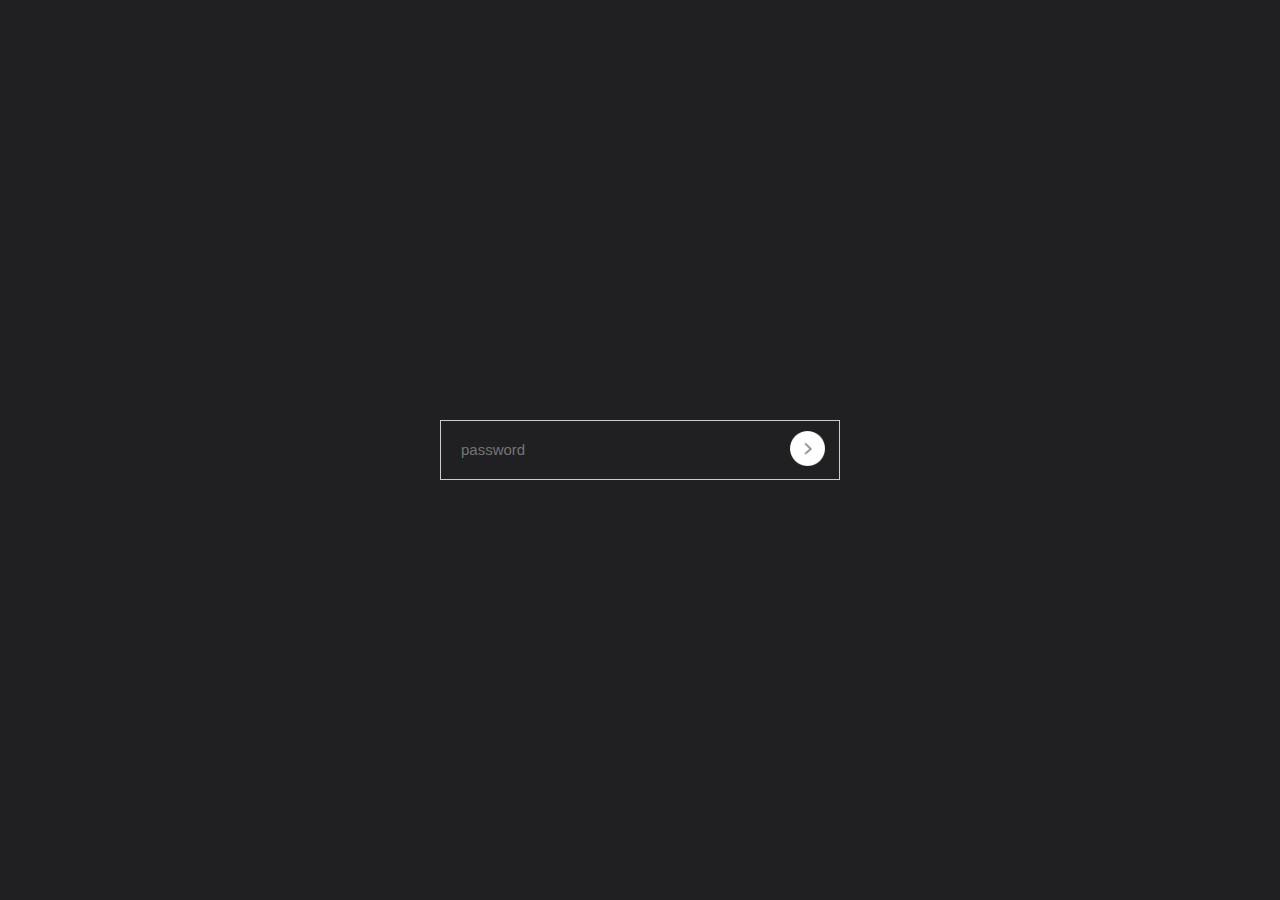
<file: Password-Strength/index.html>
<!DOCTYPE html>
<html lang="en">
<head>
    <meta charset="UTF-8">
    <meta name="viewport" content="width=device-width, initial-scale=1.0">
    <link rel="stylesheet" href="style.css">
    <title>Password-Strength</title>
</head>
<body>
    <div class="container">
        <div class="input-box">
            <input type="password" id="Password" placeholder="password">
            <button type="submit"><img src="arrow.png"></button>
            <p id="message">Password is <span id="strength"></span></p>
        </div>
    </div>

    <script>

        var pass = document.getElementById("Password");
        var msg = document.getElementById("message");
        var str = document.getElementById("strength");

        pass.addEventListener("input", () => {
            
            if(pass.value.length > 0){
                msg.style.display = "block";
            }
            else{
                msg.style.display = "none";
            }

            if(pass.value.length < 4){
                str.innerHTML = "weak";
                pass.style.borderColor = "#ff5925";
                msg.style.color = "#ff5925";
            }
            else if(pass.value.length >= 4 && pass.value.length < 8){
                str.innerHTML = "medium";
                pass.style.borderColor = "yellow";
                msg.style.color = "yellow";
            }
            else if(pass.value.length >= 8){
                str.innerHTML = "strong";
                pass.style.borderColor = "#26d730";
                msg.style.color = "#26d730";
            }
        });
        

    </script>
</body>
</html>
</file>
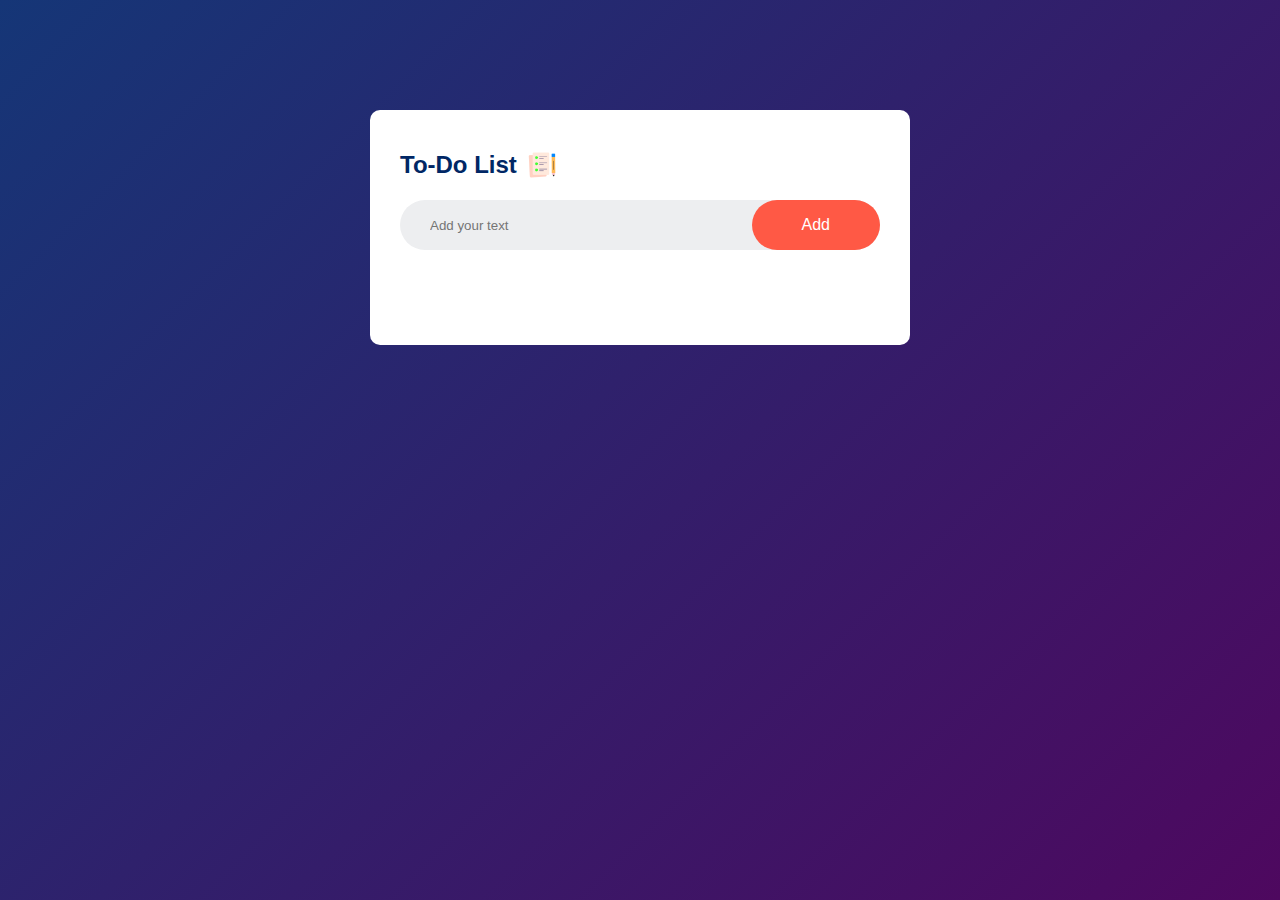
<file: To-Do List/index.html>
<!DOCTYPE html>
<html lang="en">
<head>
    <meta charset="UTF-8">
    <meta name="viewport" content="width=device-width, initial-scale=1.0">
    <title>To Do list App</title>
    <link rel="stylesheet" href="style.css">
</head>
<body>
    
    <div class="container">
        <div class="todo-app">
            <h2>To-Do List <img src="images/icon.png"></h2>
            <div class="row">
                <input type="text" id="input-box" placeholder="Add your text">
                <button onclick="addTask()">Add</button>
            </div>
            <ul id="list-container">
                <!-- <li class = "checked">Task 1</li>
                <li>Task 2</li>
                <li>Task 3</li> -->
            </ul>
        </div>
    </div>
    <script src="script.js"></script>
</body>
</html>
</file>
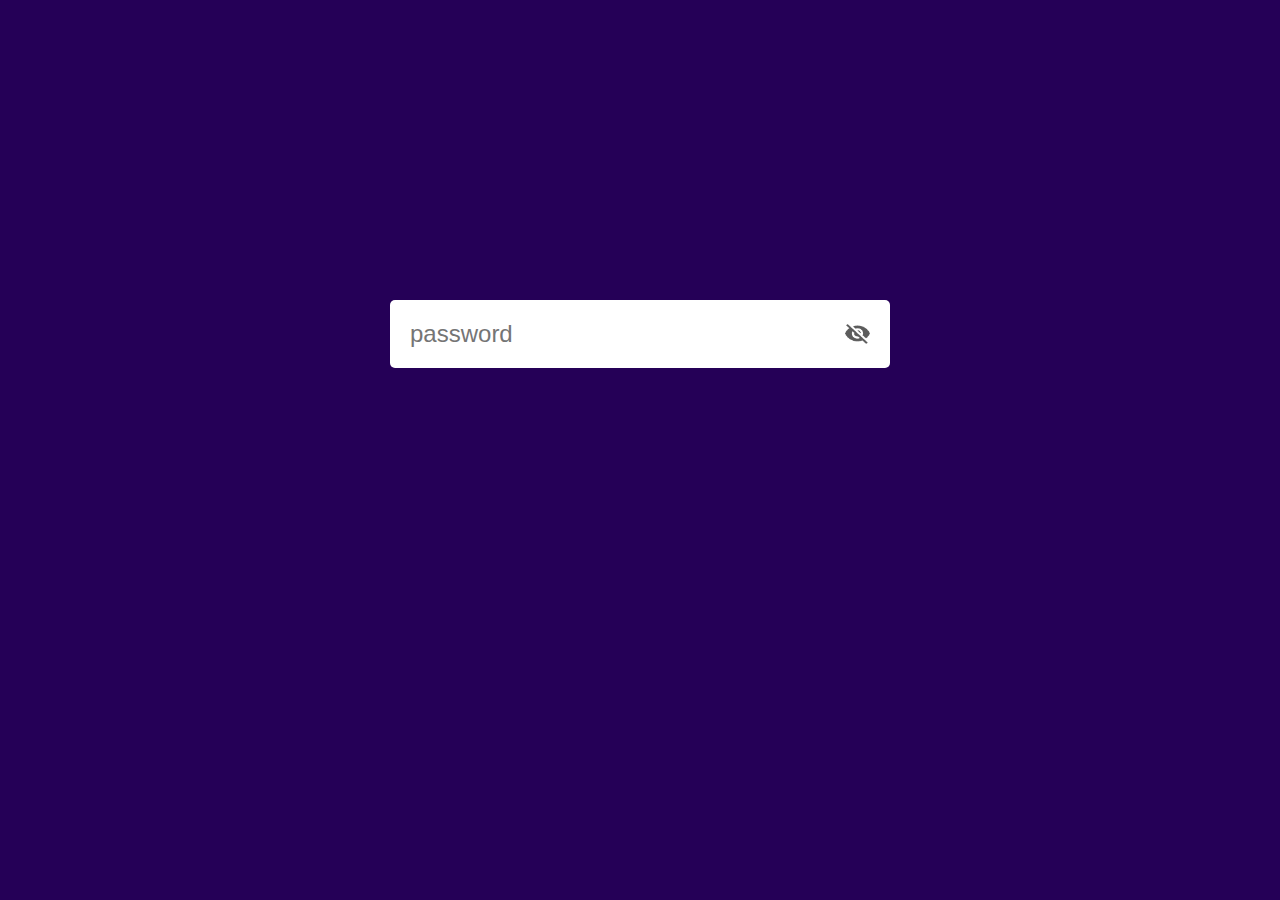
<file: Toggle-Password/index.html>
<!DOCTYPE html>
<html lang="en">
<head>
    <meta charset="UTF-8">
    <meta name="viewport" content="width=device-width, initial-scale=1.0">
    <link rel="stylesheet" href="style.css">
    <title>Toggle Password</title>
</head>
<body>
    
    <div class="input-box">
        <input type="password" placeholder="password" id = "password">
        <img src="./images/eye-close.png" id = "eyeicon">
    </div>

    <script>

        let eyeicon = document.getElementById("eyeicon");
        let password = document.getElementById("password");

        eyeicon.onclick = function(){

            if(password.type == "password"){
                password.type = "text";
                // "src" attribute specifies the URL of an external script file
                eyeicon.src = "./images/eye-open.png";
            }
            else{
                password.type = "password";
                eyeicon.src = "./images/eye-close.png";
            }
        }
    </script>
</body>
</html>
</file>
<file: Password-Strength/style.css>
*{
    box-sizing: border-box;
    padding: 0;
    margin: 0;
    font-family: 'Poppins' sans-serif;
}

.container{
    width: 100%;
    height: 100vh;
    background: #201f21;
    display: flex;
    align-items: center;
    justify-content: center;
}

.input-box{
    width: 400px;
    max-width: 90%;
    position: relative;
}

.input-box input{
    width: 100%;
    height: 60px;
    padding: 0 20px;
    border: 1px solid #ccc;
    outline: none;
    color: #fff;
    background: transparent;
}

button{
    background: transparent;
    border: none;
    outline: none;
    border-radius: 50%;
    position: absolute;
    top: 50%;
    right: 15px;
    /* "translateY" = works on Y-axis */
    transform: translateY(-50%);
}

button img{
    width: 35px;
}

#message{
    position: absolute;
    bottom: -30px;
    color: #fff;
    font-size: 15px;
    /* "none" = hide message */
    display: none;
}

::placeholder{
    font-size: 15px;
}
</file>
<file: To-Do List/style.css>
*{
    box-sizing: border-box;
    margin: 0;
    padding: 0;
    font-family: 'Poppins', sans-serif;
}

.container{
    width: 100%;
    min-height: 100vh;
    background: linear-gradient(135deg, #153677, #4e085f);
    padding: 10px;
}

.todo-app{
    width: 100%;
    max-width: 540px;
    background: #fff;
    /*top = 100, left, right = auto, bottom = 20px*/
    margin: 100px auto 30px;
    /*top = 40, left, right = 30, bottom = 70px*/
    padding: 40px 30px 70px;
    border-radius: 10px;
}

.todo-app h2{
    color: #002765;
    display: flex;
    align-items: center;
    margin-bottom: 20px;
}

.todo-app img{
    width: 30px;
    margin-left: 10px;
}

.row{
    display: flex;
    align-items: center;
    justify-content: space-between;
    background: #edeef0;
    border-radius: 30px;
    padding-left: 20px;
    margin-bottom: 25px;
}

input{
    /* flex = 1, means it will take the full width */
    flex: 1;
    border: none;
    outline: none;
    background: transparent;
    padding: 10px;
}

button{
    border: none;
    outline: none;
    /* top & bottom and left & right */
    padding: 16px 50px;
    background: #ff5945;
    color: #fff;
    font-size: 16px;
    cursor: pointer;
    border-radius: 40px;
}

ul li{
    list-style: none;
    font-size: 17px;
    padding: 12px 8px 12px 50px;
    user-select: none;
    cursor: pointer;
    position: relative;
}

/* pseudo element */
/* adding circle before every task */
ul li::before{
    content: '';
    position: absolute;
    height: 28px;
    width: 28px;
    border-radius: 50%;
    background-image: url(images/unchecked.png);
    background-size: cover;
    background-position: center;
    top: 12px;
    left: 8px;
}

ul li.checked{
    color: #555;
    text-decoration: line-through;
}

/* pseudo element */
ul li.checked::before{
    background-image: url(images/checked.png);

}

ul li span{
    position: absolute;
    right: 0;
    top: 5px;
    width: 40px;
    height: 40px;
    font-size: 22px;
    color: #555;
    line-height: 40px;
    text-align: center;
    border-radius: 50%;
}

ul li span:hover{
    background: #edeef0;
}
</file>
<file: Toggle-Password/style.css>
*{
    box-sizing: border-box;
    margin: 0;
    padding: 0;
    font-family: 'Poppins' sans-serif;
}

body{
    background: #250057;
}

.input-box{
    background: #fff;
    width: 90%;
    max-width: 500px;
    border-radius: 5px;
    padding: 10px 20px;
    margin: 300px auto;
    display: flex;
    align-items: center;
}

.input-box input{
    width: 100%;
    padding: 10px 0;
    border: 0;
    outline: 0;
    font-size: 24px;
    color: #555;
}

.input-box img{
    width: 25px;
    cursor: pointer;
}
</file>
